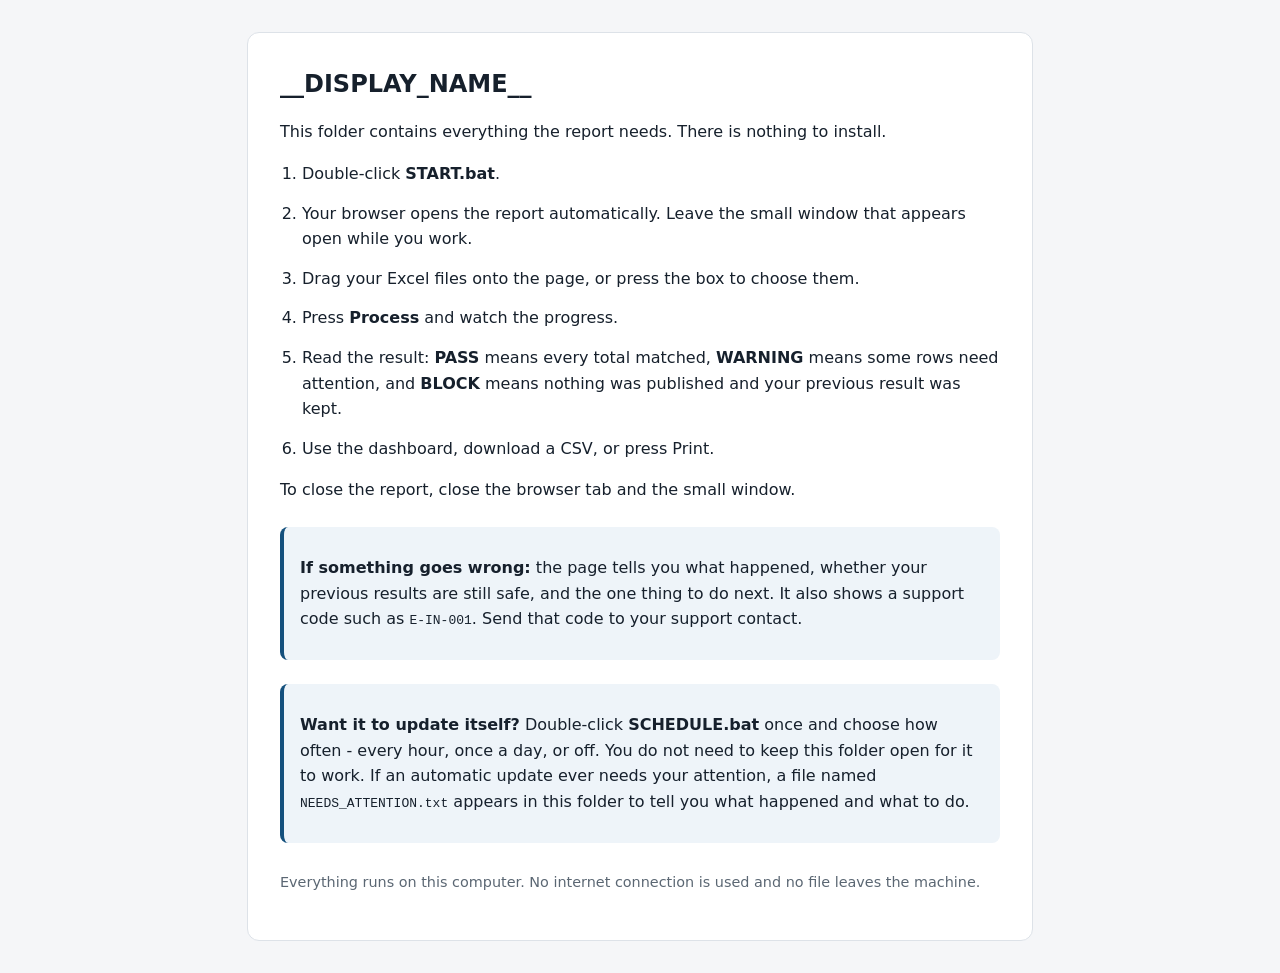
<file: engine/packaging/templates/QUICK_START.html>
<!DOCTYPE html>
<html lang="en">
<head>
<meta charset="utf-8">
<meta name="viewport" content="width=device-width, initial-scale=1">
<title>__DISPLAY_NAME__ — Quick start</title>
<style>
  body { font-family: "Segoe UI", system-ui, Arial, sans-serif; line-height: 1.6; color: #16202c;
         background: #f5f6f8; margin: 0; padding: 32px 16px; }
  main { max-width: 720px; margin: 0 auto; background: #fff; border: 1px solid #dde2e8;
         border-radius: 12px; padding: 32px; }
  h1 { margin-top: 0; font-size: 1.5rem; }
  ol { padding-inline-start: 22px; }
  li { margin-bottom: 14px; }
  .note { background: #eef4f9; border-inline-start: 4px solid #14507d; padding: 12px 16px;
          border-radius: 8px; margin-top: 24px; }
  .big { font-weight: 700; }
  footer { color: #5b6773; font-size: 0.9rem; margin-top: 28px; }
</style>
</head>
<body>
<main>
  <h1>__DISPLAY_NAME__</h1>
  <p>This folder contains everything the report needs. There is nothing to install.</p>
  <ol>
    <li>Double-click <span class="big">START.bat</span>.</li>
    <li>Your browser opens the report automatically. Leave the small window that appears open while you work.</li>
    <li>Drag your Excel files onto the page, or press the box to choose them.</li>
    <li>Press <span class="big">Process</span> and watch the progress.</li>
    <li>Read the result: <span class="big">PASS</span> means every total matched,
        <span class="big">WARNING</span> means some rows need attention, and
        <span class="big">BLOCK</span> means nothing was published and your previous result was kept.</li>
    <li>Use the dashboard, download a CSV, or press Print.</li>
  </ol>
  <p>To close the report, close the browser tab and the small window.</p>
  <div class="note">
    <p><strong>If something goes wrong:</strong> the page tells you what happened, whether your
    previous results are still safe, and the one thing to do next. It also shows a support code
    such as <code>E-IN-001</code>. Send that code to your support contact.</p>
  </div>
  <div class="note">
    <p><strong>Want it to update itself?</strong> Double-click <span class="big">SCHEDULE.bat</span>
    once and choose how often - every hour, once a day, or off. You do not need to keep this folder
    open for it to work. If an automatic update ever needs your attention, a file named
    <code>NEEDS_ATTENTION.txt</code> appears in this folder to tell you what happened and what to
    do.</p>
  </div>
  <footer>
    <p>Everything runs on this computer. No internet connection is used and no file leaves the machine.</p>
  </footer>
</main>
</body>
</html>
</file>
